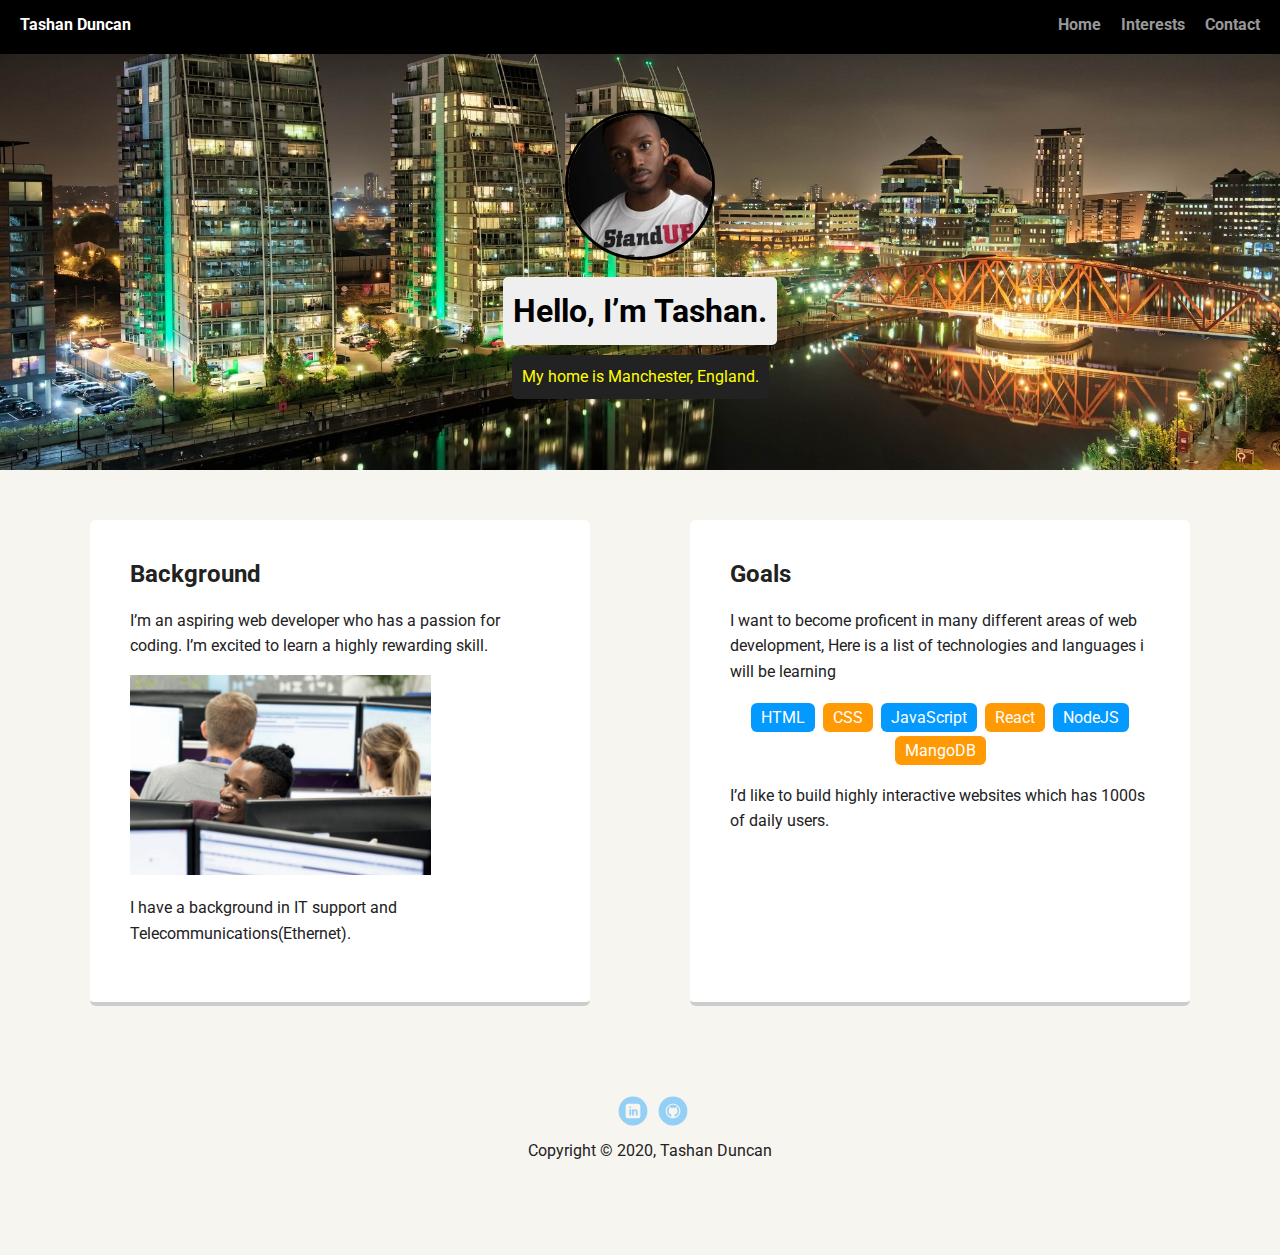
<file: index.html>
<!doctype html>
<html lang="en">
<head>
  <meta charset="utf-8">
  <title>Tashan Duncan's Profile</title>
  <meta name="viewport" content="width=device-width, initial-scale=1.0">
  <link rel="stylesheet" href="styles.css">
  <link href="https://fonts.googleapis.com/css?family=Muli%7CRoboto:400,300,500,700,900" rel="stylesheet"></head>
  <body>

    <nav>
      <ul>
        <li class="name">Tashan Duncan</li>
        <li><a href="./index.html">Home</a></li>
        <li><a href="./Interests.html">Interests</a></li>
        <li><a href="./contact.html">Contact</a></li>
      </ul>
    </nav>

    <header>
      <img src="./images/105990443_10224491569576426_2997701006547036599_o.jpg" alt="Drawing of Tashan Duncan" class="profile-image">
      <h1 class="tag name">Hello, I’m Tashan.</h1>
      <p class="tag location">My home is Manchester, England.</p>
    </header>

    <main class="flex">
      <section>
        <h2>Background</h2>
        <p>I’m an aspiring web developer who has a passion for coding. I’m excited to learn a highly rewarding skill.</p>
        <img src="./images/Capture.PNG" height="200" alt="Image of Tashan working">
        <br>
        <p>I have a background in IT support and Telecommunications(Ethernet).</p>
  
      </section> 

      <section>
        <h2>Goals</h2>
        <p>I want to become proficent in many different areas of web development, Here is a list of technologies and languages i will be learning</p>
        <ul class="skills">
          <li>HTML</li>
          <li>CSS</li>
          <li>JavaScript</li>
          <li>React</li>
          <li>NodeJS</li>
          <li>MangoDB</li>
        </ul>
        <p>I’d like to build highly interactive websites which has 1000s of daily users.</p>
      </section> 

    </main>
    <footer>
      <ul>

        <li><a href="https://www.linkedin.com/in/tashan-duncan-5a93a7140/" class="social linkedin">LinkedIn</a></li>
        <li><a href="https://github.com/MugenCodes/" class="social github">Github</a></li>
      </ul>
      <p class="copyright">Copyright &copy; 2020, Tashan Duncan</p>
    </footer>
  </body>
  </html>
</file>
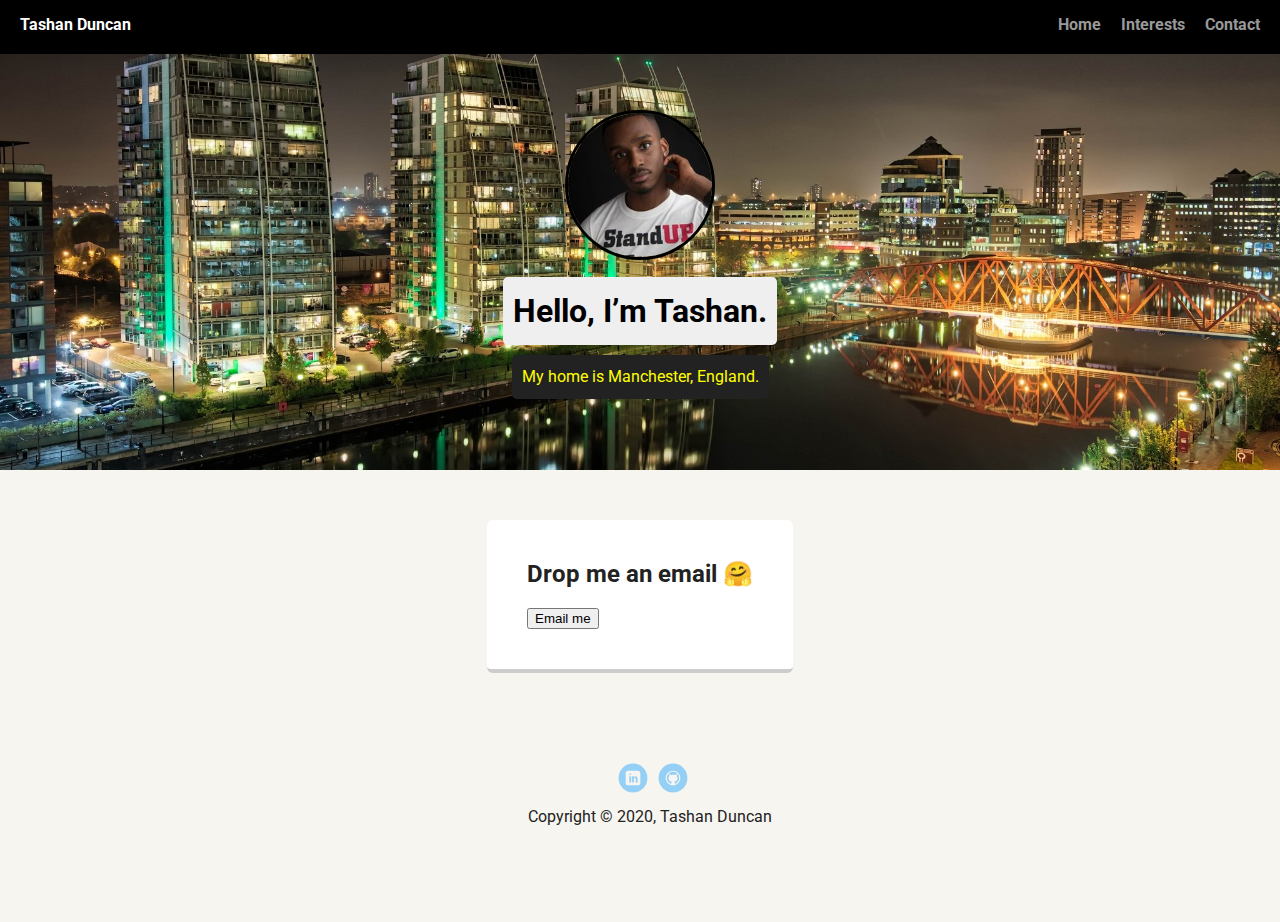
<file: contact.html>
<!doctype html>
<html lang="en">
<head>
  <meta charset="utf-8">
  <title>Tashan Duncan's Profile</title>
  <meta name="viewport" content="width=device-width, initial-scale=1.0">
  <link rel="stylesheet" href="styles.css">
  <link href="https://fonts.googleapis.com/css?family=Muli%7CRoboto:400,300,500,700,900" rel="stylesheet"></head>
  <body>

    <nav>
      <ul>
        <li class="name">Tashan Duncan</li>
        <li><a href="./index.html">Home</a></li>
        <li><a href="./Interests.html">Interests</a></li>
        <li><a href="./contact.html">Contact</a></li>
      </ul>
    </nav>

    <header>
      <img src="./images/105990443_10224491569576426_2997701006547036599_o.jpg" alt="Drawing of Tashan Duncan" class="profile-image">
      <h1 class="tag name">Hello, I’m Tashan.</h1>
      <p class="tag location">My home is Manchester, England.</p>
    </header>

    <main class="flex">
        <section>
          <h2>Drop me an email &#129303;</h2>
            <button class="button" onclick="location.href='mailto:tashanduncan1994@gmail.com?subject=Mail from Your Profile Page';">Email me</button>
        </section>
  
  
  
      </main>
      <footer>
        <ul>
  
          <li><a href="https://www.linkedin.com/in/tashan-duncan-5a93a7140/" class="social linkedin">LinkedIn</a></li>
          <li><a href="https://github.com/MugenCodes/" class="social github">Github</a></li>
        </ul>
        <p class="copyright">Copyright &copy; 2020, Tashan Duncan</p>
      </footer>
    </body>
    </html>
</file>
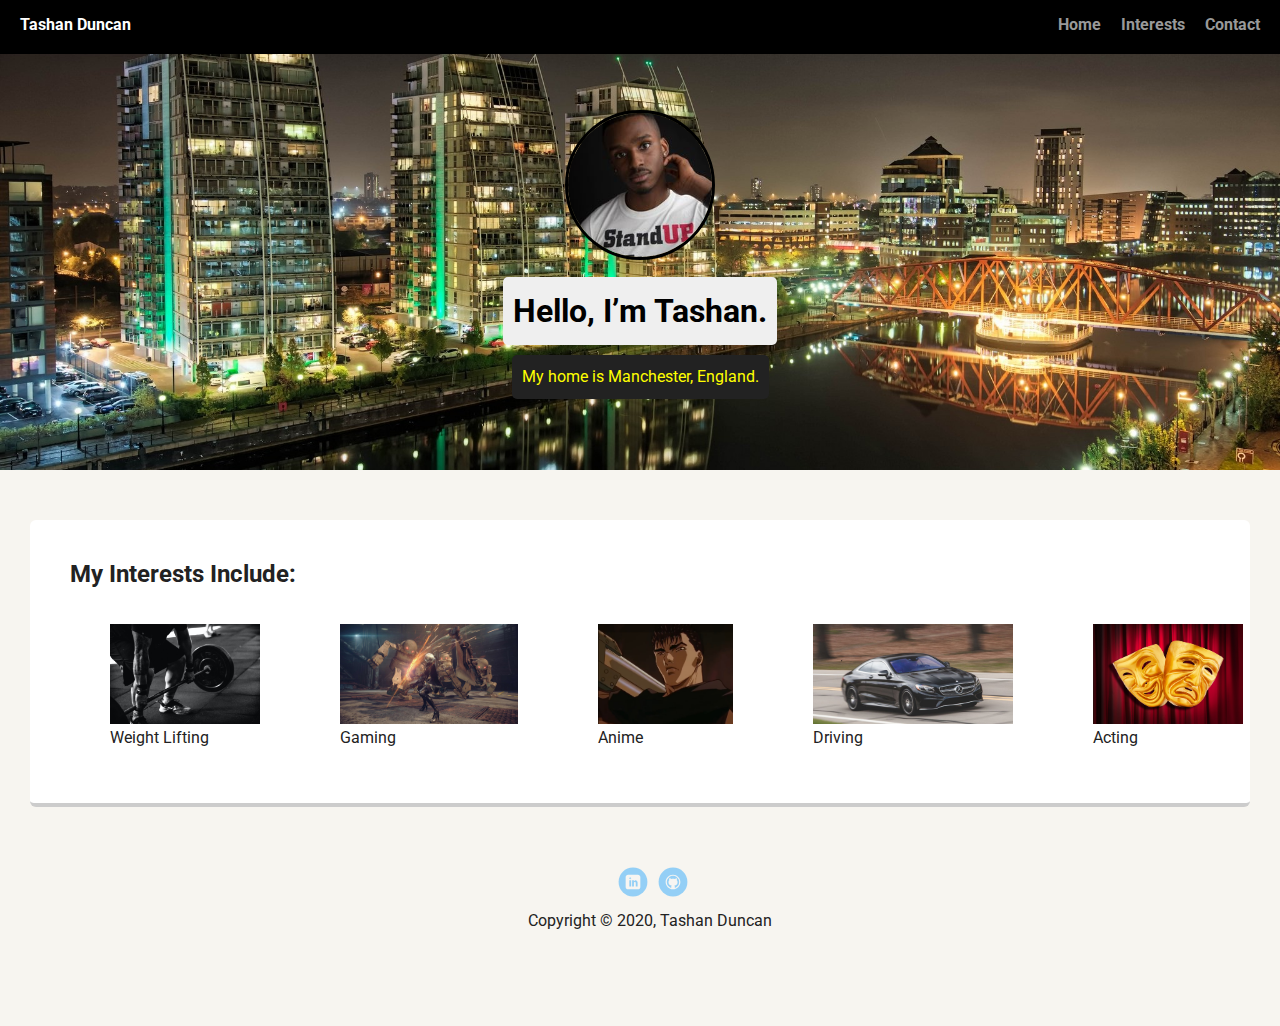
<file: Interests.html>
<!doctype html>
<html lang="en">
<head>
  <meta charset="utf-8">
  <title>Tashan Duncan's Profile</title>
  <meta name="viewport" content="width=device-width, initial-scale=1.0">
  <link rel="stylesheet" href="styles.css">
  <link href="https://fonts.googleapis.com/css?family=Muli%7CRoboto:400,300,500,700,900" rel="stylesheet"></head>
  <body>

    <nav>
      <ul>
        <li class="name">Tashan Duncan</li>
        <li><a href="./index.html">Home</a></li>
        <li><a href="./Interests.html">Interests</a></li>
        <li><a href="./contact.html">Contact</a></li>
      </ul>
    </nav>

    <header>
      <img src="./images/105990443_10224491569576426_2997701006547036599_o.jpg" alt="Drawing of Tashan Duncan" class="profile-image">
      <h1 class="tag name">Hello, I’m Tashan.</h1>
      <p class="tag location">My home is Manchester, England.</p>
    </header>

    <main>
      <section style="max-width: 100%;">
        <h2>My Interests Include:</h2>
        <div class="flex interests">
          <figure><img src="./images/pexels-victor-freitas-791763.jpg" height="100"><figcaption>Weight Lifting</figcaption></figure>
          <figure><img src="./images/pexels-garrett-morrow-682933.jpg" height="100"><figcaption>Gaming</figcaption></figure>
          <figure><img src="./images/2sybrz0j2ji31.jpg" height="100"><figcaption>Anime</figcaption></figure>
          <figure><img src="./images/2015-mercedes-benz-s550-4matic-coupe-test-review-car-and-driver-photo-645103-s-original.jpg" height="100"><figcaption>Driving</figcaption></figure>
          <figure><img src="./images/dreamstime_xl_23985735.jpg" height="100"><figcaption>Acting</figcaption></figure>
        </div>
      </section>



    </main>
    <footer>
      <ul>

        <li><a href="https://www.linkedin.com/in/tashan-duncan-5a93a7140/" class="social linkedin">LinkedIn</a></li>
        <li><a href="https://github.com/MugenCodes/" class="social github">Github</a></li>
      </ul>
      <p class="copyright">Copyright &copy; 2020, Tashan Duncan</p>
    </footer>
  </body>
  </html>
</file>
<file: styles.css>
/* Global Layout Set-up */
* { 
  box-sizing: border-box;
}
  
body {
  margin: 0;
  padding: 0;
  text-align: center;
  font-family: 'Roboto', sans-serif;
  color: #222;
  background: #f7f5f0;
}
/* Link Styles */

a {
  text-decoration: none;
  color: #999;
}
a:hover {
  color: #6633ff;
}

/* Section Styles */

nav {
  width: 100%;
  background: black;
  min-height: 30px;
  padding: 10px;
  position: fixed;
  text-align: center;
}
nav ul {
  display: flex;
  justify-content: space-around;
  font-weight: 700;
  list-style-type: none;
  margin: 0 auto;
  padding: 0;
}

nav ul li.name {
    display: block;
    margin-right: auto;
    color: white;
}
nav ul li {
  padding: 5px 10px 10px 10px;
}
nav a {
  transition: all .5s;
}
nav a:hover {
  color: white
}

header {
  text-align: center;
  background: url('images/976200.jpg') no-repeat center center ;
  background-size: cover;
  overflow: hidden;
  padding-top: 60px;
}
header {
  line-height: 1.5;
}
header .profile-image {
  margin-top: 50px;
  width: 150px;
  height: 150px;
  border-radius: 50%;
  border: 3px solid black;
  transition: all .5s;
}
header .profile-image:hover {
  transform: scale(1.2) rotate(5deg);
}
.tag {
  background-color: #efefef;
  color: black;
  padding: 10px;
  border-radius: 5px;
  display: table;
  margin: 10px auto;
} 
.location {
  background-color: #222;
  color: yellow;
}

section {
  margin: 30px;
  padding: 20px 40px 40px;
  max-width: 500px;
  text-align: left;
  background: #fff;
  border-bottom: 4px solid #ccc;
  border-radius: 6px;
  transition: all .5s;
}
section:hover {
  border-color: #ff99ff;
}

ul.skills {
  padding: 0;
  text-align: center;
}

.skills li {
  border-radius: 6px;
  display: inline-block;
  background: #ff9904;
  color: white;
  padding: 5px 10px;
  margin: 2px;
}

.skills li:nth-child(odd) {
  background: #0399ff;
}

footer {
  width: 100%;
  min-height: 30px;
  padding: 20px 0 40px 20px;
}

footer .copyright {
  top: -8px;
  font-size: .75em;
}

footer ul {
  list-style-type: none;
  margin: 0;
  padding: 0;
}

footer ul li {
  display: inline-block;
}

a.social {
  display: inline-block;
  text-indent: -9999px;
  margin-left: 5px;
  width: 30px;
  height: 30px;
  background-size: 30px 30px;
  opacity: .4;
  transition: all .5s;
}
a.twitter {
  background-image: url(images/twitter.svg);
}
a.linkedin {
  background-image: url(images/linkedin.svg);
}
a.github {
  background-image: url(images/github.svg);
}
a.social:hover {
  opacity: 1;
}
.clearfix {
  clear: both;
}

/* Styles for larger screens */
@media screen and (min-width: 720px) {
  
  .flex {
      display: -ms-flexbox;      /* TWEENER - IE 10 */
      display: flex; 
      max-width: 1200px;
      -ms-flex-pack: distribute;
      justify-content: space-around;
      margin: 0 auto;
  }

  header {
    min-height: 470px;
  }

  .nav {
    max-width: 1200px;
    padding: 0 30px;
  }


  main {
    padding-top: 20px;
  }

  main p {
    line-height: 1.6em;
  }

  footer {
    font-size: 1.3em;
    max-width: 1200px;
    margin: 40px auto;
  }

}
</file>
